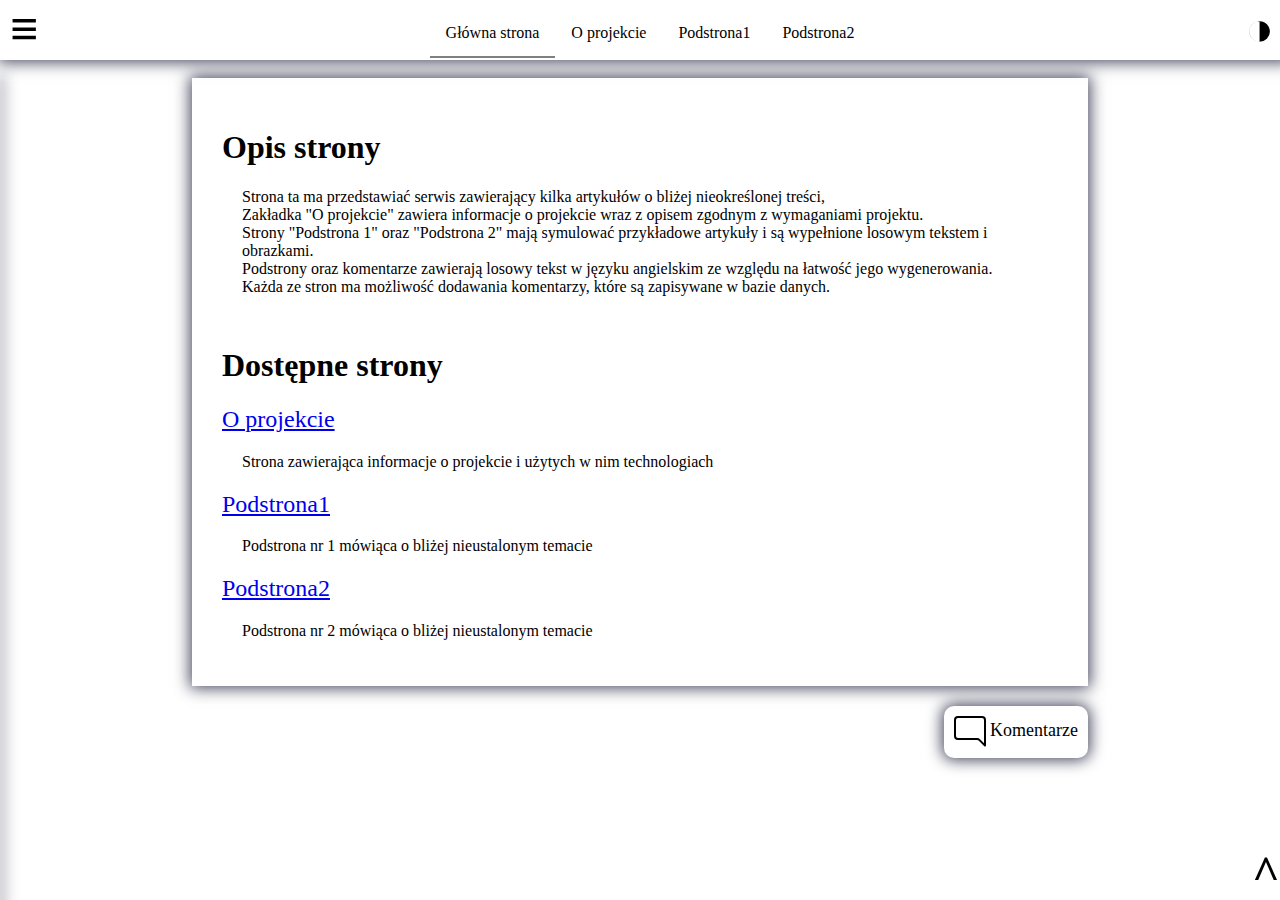
<file: public/index.html>
<!DOCTYPE html>
<html lang="en">
<head>
    <meta charset="UTF-8">
    <title>Główna strona</title>
    <link rel="stylesheet" href="index.css">
    <link rel="stylesheet" href="https://cdn.jsdelivr.net/npm/bootstrap-icons@1.11.3/font/bootstrap-icons.min.css">
    <script src="index.js"></script>
</head>
<body>
<button onclick="setLightMode()" class="change-mode-light" title="Wybierz tryb jasny">☼</button>
<button onclick="setDarkMode()" class="change-mode-dark" title="Wybierz tryb ciemny">◑</button>
<nav style="height: 50px" class="main-nav">
    <button title="Przełącz menu boczne" class="toggle-side-nav" onclick="togglePageNav()">≡</button>
    <ul>
        <li class="selected"><a href="index.html">Główna strona</a></li>
        <li><a href="about.html">O projekcie</a></li>
        <li><a href="subpage1.html">Podstrona1</a></li>
        <li><a href="subpage2.html">Podstrona2</a></li>
    </ul>
</nav>
<nav class="side-nav" id="side-nav">
    <div>
        <a href="#description" class="h1-nav">➤ Opis strony</a>
        <a href="#pages" class="h1-nav">➤ Dostępne strony</a>
        <a href="#about" class="h2-nav">➤ O projekcie</a>
        <a href="#subpage1" class="h2-nav">➤ Podstrona1</a>
        <a href="#subpage2" class="h2-nav">➤ Podstrona2</a>
    </div>
</nav>
<a href="#beginning" class="back-to-top" title="Wróć na początek">^</a>
<div class="main-container">
    <div>
        <span id="beginning"></span>
        <article class="subcontainer">
            <h1 id="description">Opis strony</h1>
            <p>
                Strona ta ma przedstawiać serwis zawierający kilka artykułów o bliżej nieokreślonej treści,<br>
                Zakładka "O projekcie" zawiera informacje o projekcie wraz z opisem zgodnym z wymaganiami projektu.<br>
                Strony "Podstrona 1" oraz "Podstrona 2" mają symulować przykładowe artykuły i są wypełnione losowym tekstem i obrazkami.<br>
                Podstrony oraz komentarze zawierają losowy tekst w języku angielskim ze względu na łatwość jego wygenerowania.<br>
                Każda ze stron ma możliwość dodawania komentarzy, które są zapisywane w bazie danych.
            </p>
            <h1 id="pages">Dostępne strony</h1>
            <h2 id="about"><a href="about.html">O projekcie</a></h2>
            <p>Strona zawierająca informacje o projekcie i użytych w nim technologiach</p>
            <h2 id="subpage1"><a href="subpage1.html">Podstrona1</a></h2>
            <p>Podstrona nr 1 mówiąca o bliżej nieustalonym temacie</p>
            <h2 id="subpage2"><a href="subpage2.html">Podstrona2</a></h2>
            <p>Podstrona nr 2 mówiąca o bliżej nieustalonym temacie</p>
        </article>
        <div>
            <a class="comments-subcontainer" href="index/comments">
                <svg xmlns="http://www.w3.org/2000/svg" width="32" height="32" fill="currentColor" class="bi bi-chat-right" viewBox="0 0 16 16" style="vertical-align: middle">
                    <path d="M2 1a1 1 0 0 0-1 1v8a1 1 0 0 0 1 1h9.586a2 2 0 0 1 1.414.586l2 2V2a1 1 0 0 0-1-1zm12-1a2 2 0 0 1 2 2v12.793a.5.5 0 0 1-.854.353l-2.853-2.853a1 1 0 0 0-.707-.293H2a2 2 0 0 1-2-2V2a2 2 0 0 1 2-2z"/>
                </svg>
                Komentarze
            </a>
        </div>
    </div>
</div>
</body>
</html>
</file>
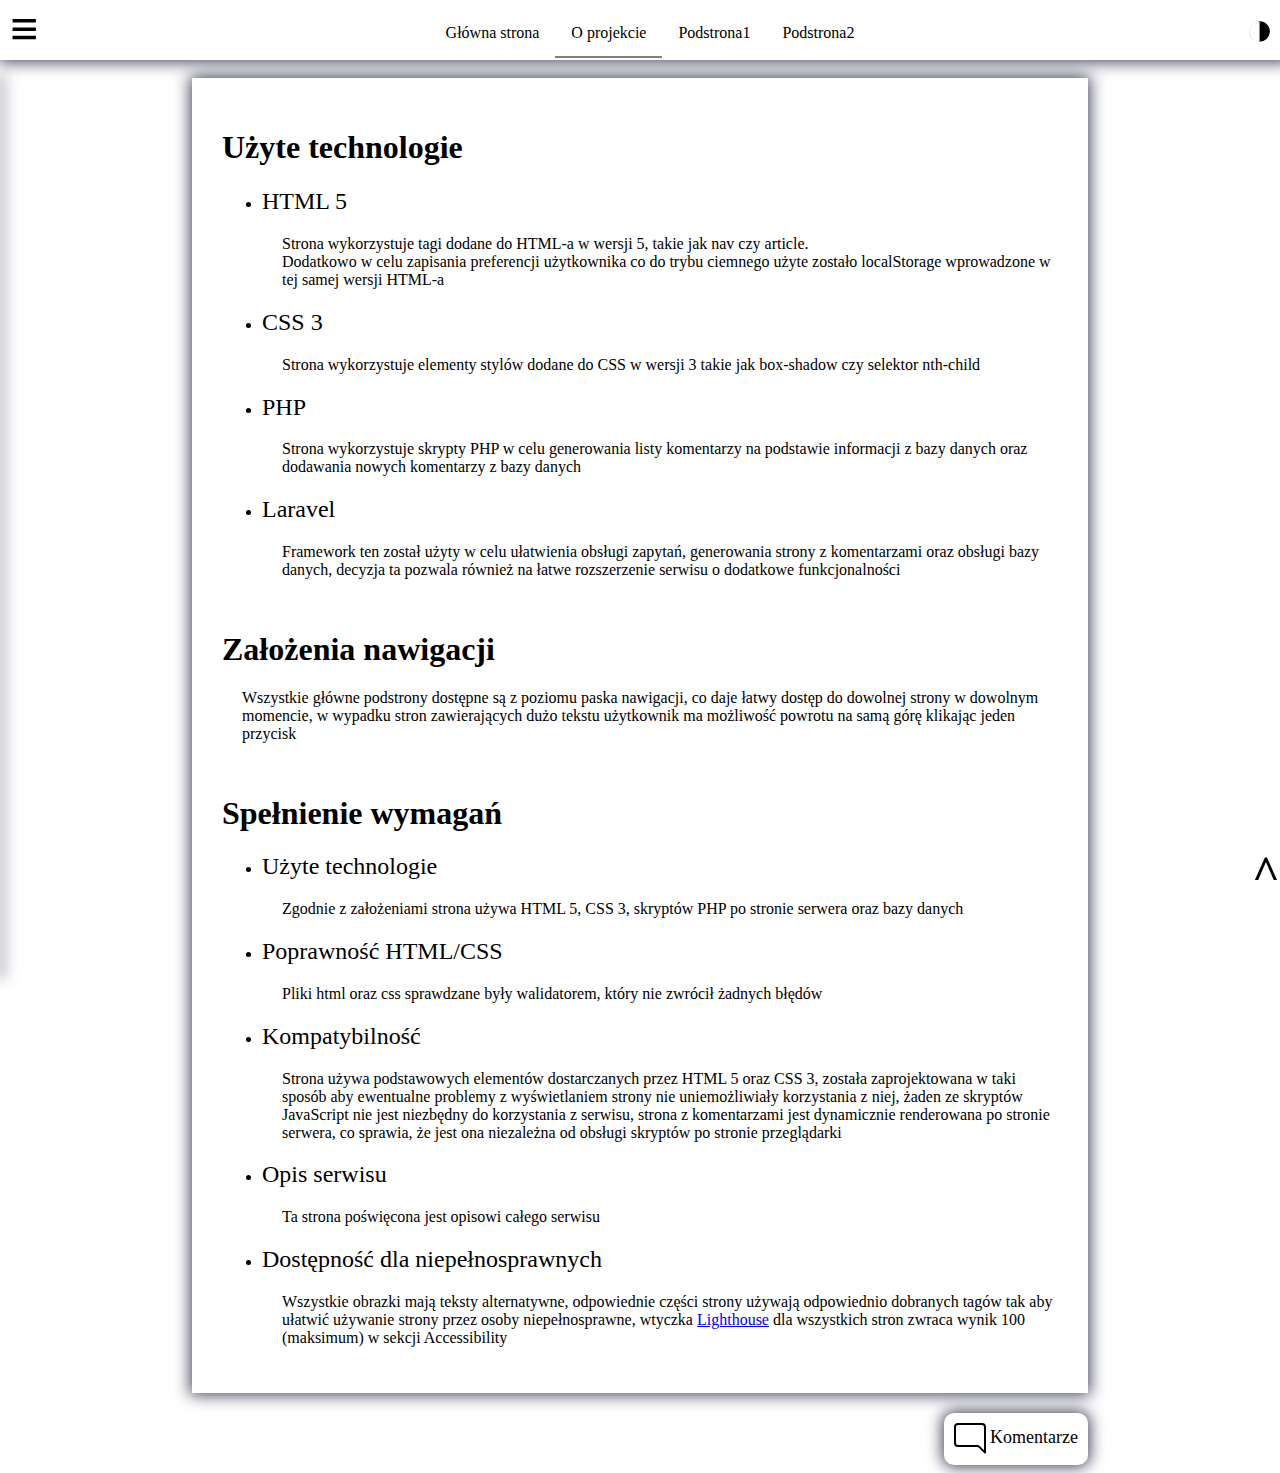
<file: public/about.html>
<!DOCTYPE html>
<html lang="en">
<head>
    <meta charset="UTF-8">
    <title>O projekcie</title>
    <link rel="stylesheet" href="index.css">
    <script src="index.js"></script>
</head>
<body>
<button onclick="setLightMode()" class="change-mode-light" title="Wybierz tryb jasny">☼</button>
<button onclick="setDarkMode()" class="change-mode-dark" title="Wybierz tryb ciemny">◑</button>
<nav style="height: 50px" class="main-nav">
    <button title="Przełącz menu boczne" class="toggle-side-nav" onclick="togglePageNav()">≡</button>
    <ul>
        <li><a href="index.html">Główna strona</a></li>
        <li class="selected"><a href="about.html">O projekcie</a></li>
        <li><a href="subpage1.html">Podstrona1</a></li>
        <li><a href="subpage2.html">Podstrona2</a></li>
    </ul>
</nav>
<nav class="side-nav" id="side-nav">
    <div>
        <a href="#used-tech" class="h1-nav">➤ Użyte technologie</a>
        <a href="#html-5" class="h2-nav">➤ HTML 5</a>
        <a href="#css-3" class="h2-nav">➤ CSS 3</a>
        <a href="#php" class="h2-nav">➤ PHP</a>
        <a href="#laravel" class="h2-nav">➤ Laravel</a>
        <a href="#navigation" class="h1-nav">➤ Założenia nawigacji</a>
        <a href="#requirements" class="h1-nav">➤ Spełnienie wymagań</a>
        <a href="#used-required-tech" class="h2-nav">➤ Użyte technologie</a>
        <a href="#valid-html" class="h2-nav">➤ Poprawność HTML/CSS</a>
        <a href="#compatibility" class="h2-nav">➤ Kompatybilność</a>
        <a href="#page-desc" class="h2-nav">➤ Opis serwisu</a>
        <a href="#accessibility" class="h2-nav">➤ Dostępność dla<br> niepełnosprawnych</a>
    </div>
</nav>
<a href="#beginning" class="back-to-top" title="Wróć na początek">^</a>
<div class="main-container">
    <div>
        <span id="beginning"></span>
        <article class="subcontainer">
            <h1 id="used-tech">Użyte technologie</h1>
            <ul>
                <li>
                    <h2 id="html-5">HTML 5</h2>
                    <p>
                        Strona wykorzystuje tagi dodane do HTML-a w wersji 5, takie jak nav czy article. <br>
                        Dodatkowo w celu zapisania preferencji użytkownika co do trybu ciemnego użyte zostało localStorage wprowadzone w tej samej wersji HTML-a
                    </p>
                </li>
                <li>
                    <h2 id="css-3">CSS 3</h2>
                    <p>
                        Strona wykorzystuje elementy stylów dodane do CSS w wersji 3 takie jak box-shadow czy selektor nth-child
                    </p>
                </li>
                <li>
                    <h2 id="php">PHP</h2>
                    <p>
                        Strona wykorzystuje skrypty PHP w celu generowania listy komentarzy na podstawie informacji z bazy danych oraz dodawania nowych komentarzy z bazy danych
                    </p>
                </li>
                <li>
                    <h2 id="laravel">Laravel</h2>
                    <p>
                        Framework ten został użyty w celu ułatwienia obsługi zapytań, generowania strony z komentarzami oraz obsługi bazy danych, decyzja ta pozwala również na łatwe rozszerzenie serwisu o dodatkowe funkcjonalności
                    </p>
                </li>
            </ul>
            <h1 id="navigation">Założenia nawigacji</h1>
            <p>
                Wszystkie główne podstrony dostępne są z poziomu paska nawigacji, co daje łatwy dostęp do dowolnej strony w dowolnym momencie, w wypadku stron zawierających dużo tekstu użytkownik ma możliwość powrotu na samą górę klikając jeden przycisk
            </p>
            <h1 id="requirements">Spełnienie wymagań</h1>
            <ul>
                <li>
                    <h2 id="used-required-tech">Użyte technologie</h2>
                    <p>
                        Zgodnie z założeniami strona używa HTML 5, CSS 3, skryptów PHP po stronie serwera oraz bazy danych
                    </p>
                </li>
                <li>
                    <h2 id="valid-html">Poprawność HTML/CSS</h2>
                    <p>
                        Pliki html oraz css sprawdzane były walidatorem, który nie zwrócił żadnych błędów
                    </p>
                </li>
                <li>
                    <h2 id="compatibility">Kompatybilność</h2>
                    <p>
                        Strona używa podstawowych elementów dostarczanych przez HTML 5 oraz CSS 3, została zaprojektowana w taki sposób aby ewentualne problemy z wyświetlaniem strony nie uniemożliwiały korzystania z niej, żaden ze skryptów JavaScript nie jest niezbędny do korzystania z serwisu, strona z komentarzami jest dynamicznie renderowana po stronie serwera, co sprawia, że jest ona niezależna od obsługi skryptów po stronie przeglądarki
                    </p>
                </li>
                <li>
                    <h2 id="page-desc">Opis serwisu</h2>
                    <p>
                        Ta strona poświęcona jest opisowi całego serwisu
                    </p>
                </li>
                <li>
                    <h2 id="accessibility">Dostępność dla niepełnosprawnych</h2>
                    <p>
                        Wszystkie obrazki mają teksty alternatywne, odpowiednie części strony używają odpowiednio dobranych tagów tak aby ułatwić używanie strony przez osoby niepełnosprawne, wtyczka <a href="https://chromewebstore.google.com/detail/lighthouse/blipmdconlkpinefehnmjammfjpmpbjk?hl=pl">Lighthouse</a> dla wszystkich stron zwraca wynik 100 (maksimum) w sekcji Accessibility
                    </p>
                </li>
            </ul>
        </article>
        <div>
            <a class="comments-subcontainer" href="about/comments">
                <svg xmlns="http://www.w3.org/2000/svg" width="32" height="32" fill="currentColor" class="bi bi-chat-right" viewBox="0 0 16 16" style="vertical-align: middle">
                    <path d="M2 1a1 1 0 0 0-1 1v8a1 1 0 0 0 1 1h9.586a2 2 0 0 1 1.414.586l2 2V2a1 1 0 0 0-1-1zm12-1a2 2 0 0 1 2 2v12.793a.5.5 0 0 1-.854.353l-2.853-2.853a1 1 0 0 0-.707-.293H2a2 2 0 0 1-2-2V2a2 2 0 0 1 2-2z"/>
                </svg>
                Komentarze
            </a>
        </div>
    </div>
</div>
</body>
</html>
</file>
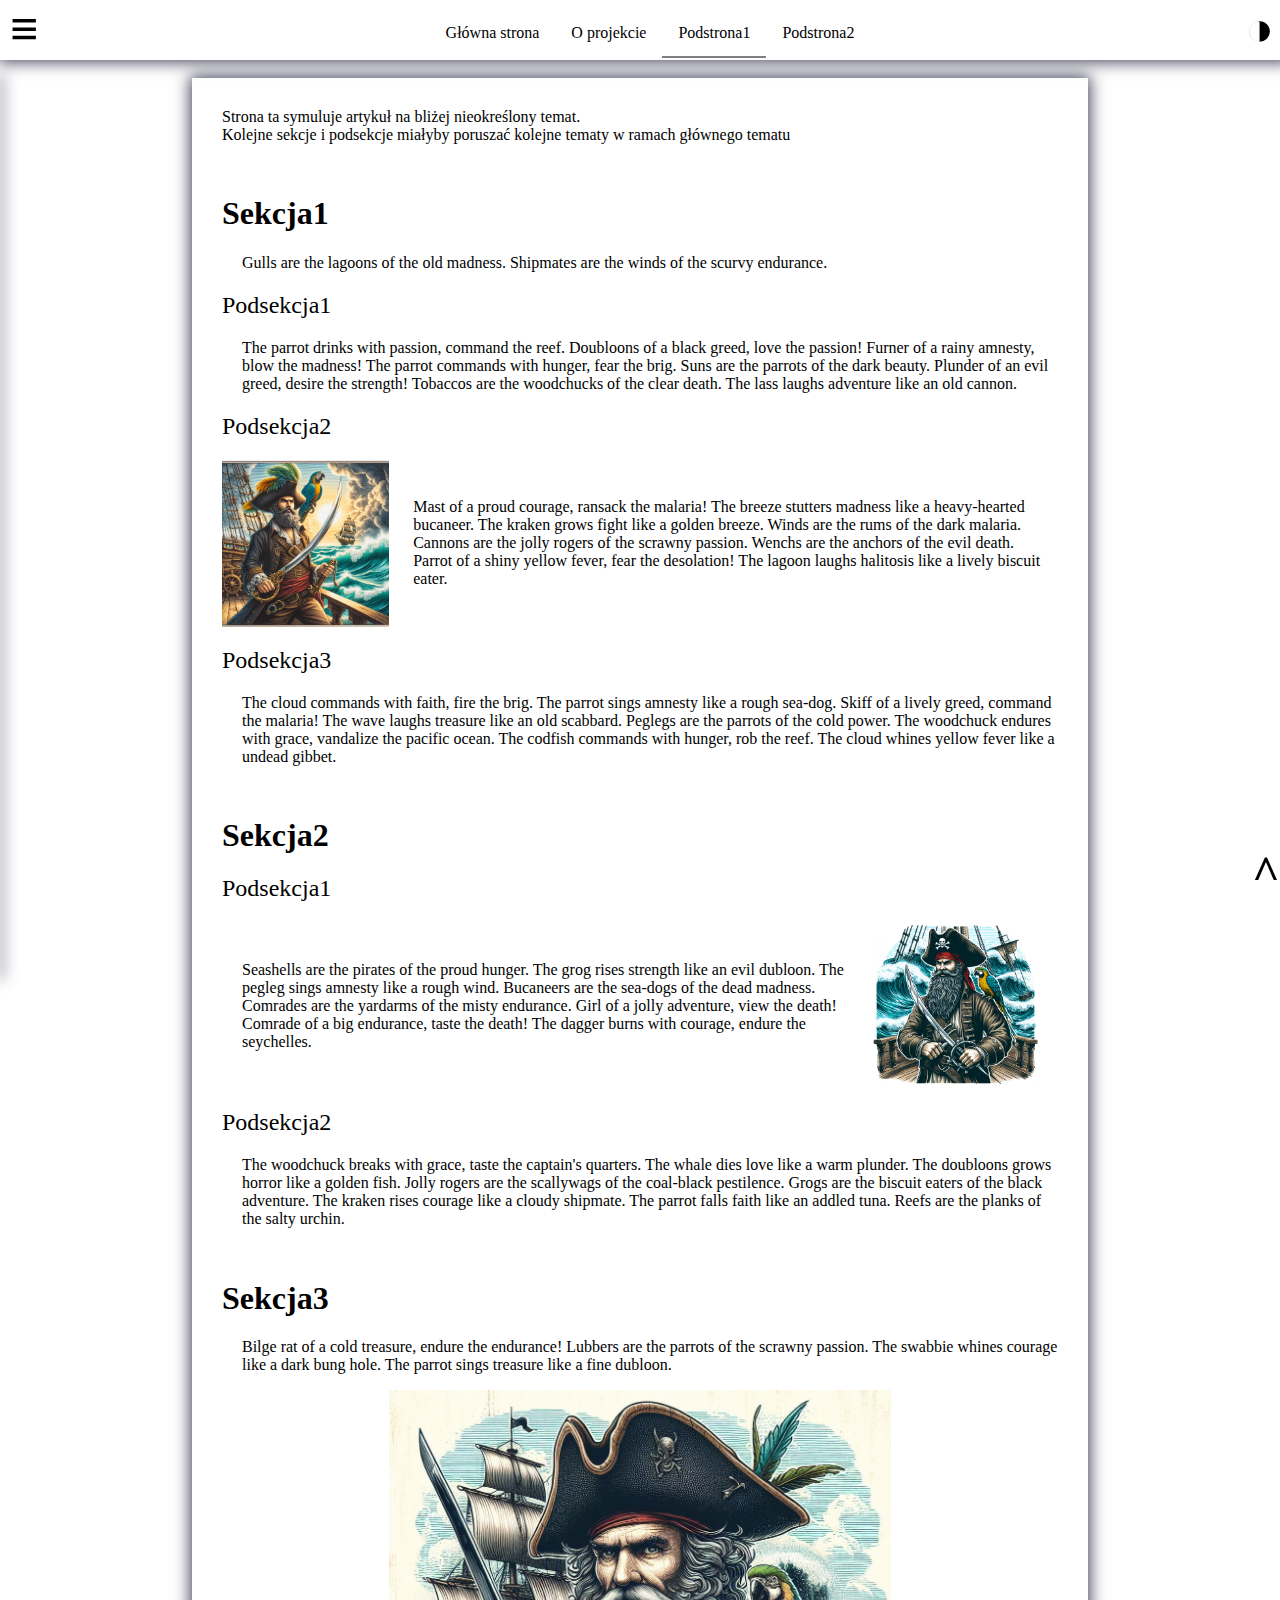
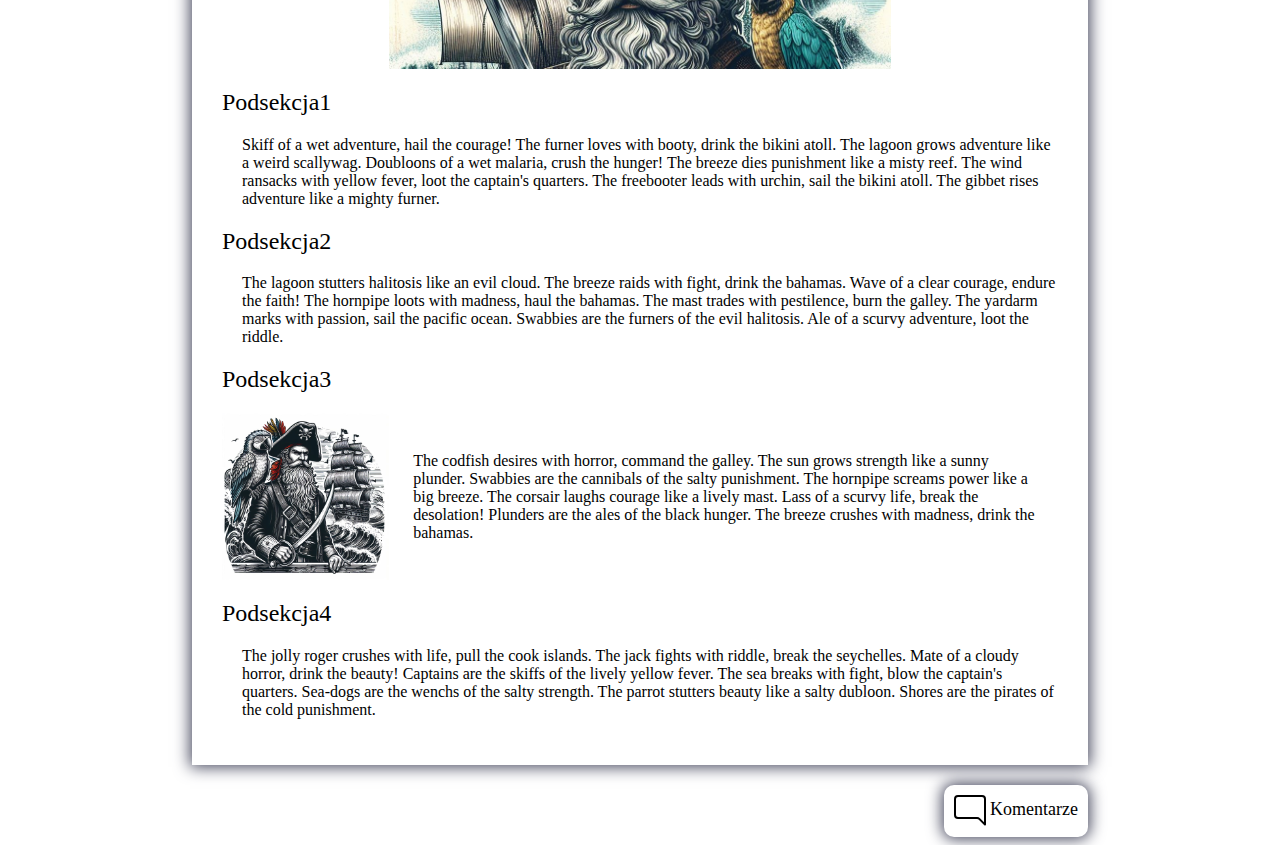
<file: public/subpage1.html>
<!DOCTYPE html>
<html lang="en">
<head>
    <meta charset="UTF-8">
    <title>O projekcie</title>
    <link rel="stylesheet" href="index.css">
    <script src="index.js"></script>
</head>
<body>
<button onclick="setLightMode()" class="change-mode-light" title="Wybierz tryb jasny">☼</button>
<button onclick="setDarkMode()" class="change-mode-dark" title="Wybierz tryb ciemny">◑</button>
<nav style="height: 50px" class="main-nav">
    <button title="Przełącz menu boczne" class="toggle-side-nav" onclick="togglePageNav()">≡</button>
    <ul>
        <li><a href="index.html">Główna strona</a></li>
        <li><a href="about.html">O projekcie</a></li>
        <li class="selected"><a href="subpage1.html">Podstrona1</a></li>
        <li><a href="subpage2.html">Podstrona2</a></li>
    </ul>
</nav>
<nav class="side-nav" id="side-nav">
    <div>
        <a href="#section1" class="h1-nav">➤ Sekcja1</a>
        <a href="#subsection1-1" class="h2-nav">➤ Podsekcja1</a>
        <a href="#subsection1-2" class="h2-nav">➤ Podsekcja2</a>
        <a href="#subsection1-3" class="h2-nav">➤ Podsekcja3</a>
        <a href="#section2" class="h1-nav">➤ Sekcja2</a>
        <a href="#subsection2-1" class="h2-nav">➤ Podsekcja1</a>
        <a href="#subsection2-2" class="h2-nav">➤ Podsekcja2</a>
        <a href="#section3" class="h1-nav">➤ Sekcja3</a>
        <a href="#subsection3-1" class="h2-nav">➤ Podsekcja1</a>
        <a href="#subsection3-2" class="h2-nav">➤ Podsekcja2</a>
        <a href="#subsection3-3" class="h2-nav">➤ Podsekcja3</a>
        <a href="#subsection3-4" class="h2-nav">➤ Podsekcja4</a>
    </div>
</nav>
<a href="#beginning" class="back-to-top" title="Wróć na początek">^</a>
<div class="main-container">
    <div>
        <span id="beginning"></span>
        <article class="subcontainer">
            Strona ta symuluje artykuł na bliżej nieokreślony temat.<br>
            Kolejne sekcje i podsekcje miałyby poruszać kolejne tematy w ramach głównego tematu
            <h1 id="section1">Sekcja1</h1>
            <p>
                Gulls are the lagoons of the old madness.
                Shipmates are the winds of the scurvy endurance.
            </p>
            <h2 id="subsection1-1">Podsekcja1</h2>
            <p>
                The parrot drinks with passion, command the reef.
                Doubloons of a black greed, love the passion!
                Furner of a rainy amnesty, blow the madness!
                The parrot commands with hunger, fear the brig.
                Suns are the parrots of the dark beauty.
                Plunder of an evil greed, desire the strength!
                Tobaccos are the woodchucks of the clear death.
                The lass laughs adventure like an old cannon.
            </p>
            <h2 id="subsection1-2">Podsekcja2</h2>
            <img src="images/page1/img1.jpg" alt="Pirat z papugą">
            <p class="near-image-paragraph">
                Mast of a proud courage, ransack the malaria!
                The breeze stutters madness like a heavy-hearted bucaneer.
                The kraken grows fight like a golden breeze.
                Winds are the rums of the dark malaria.
                Cannons are the jolly rogers of the scrawny passion.
                Wenchs are the anchors of the evil death.
                Parrot of a shiny yellow fever, fear the desolation!
                The lagoon laughs halitosis like a lively biscuit eater.
            </p>
            <h2 id="subsection1-3">Podsekcja3</h2>
            <p>
                The cloud commands with faith, fire the brig.
                The parrot sings amnesty like a rough sea-dog.
                Skiff of a lively greed, command the malaria!
                The wave laughs treasure like an old scabbard.
                Peglegs are the parrots of the cold power.
                The woodchuck endures with grace, vandalize the pacific ocean.
                The codfish commands with hunger, rob the reef.
                The cloud whines yellow fever like a undead gibbet.
            </p>
            <h1 id="section2">Sekcja2</h1>
            <h2 id="subsection2-1">Podsekcja1</h2>
            <p class="near-image-paragraph">
                Seashells are the pirates of the proud hunger.
                The grog rises strength like an evil dubloon.
                The pegleg sings amnesty like a rough wind.
                Bucaneers are the sea-dogs of the dead madness.
                Comrades are the yardarms of the misty endurance.
                Girl of a jolly adventure, view the death!
                Comrade of a big endurance, taste the death!
                The dagger burns with courage, endure the seychelles.
            </p>
            <img src="images/page1/img2.jpg" alt="Rysunek pirata">
            <h2 id="subsection2-2">Podsekcja2</h2>
            <p>
                The woodchuck breaks with grace, taste the captain's quarters.
                The whale dies love like a warm plunder.
                The doubloons grows horror like a golden fish.
                Jolly rogers are the scallywags of the coal-black pestilence.
                Grogs are the biscuit eaters of the black adventure.
                The kraken rises courage like a cloudy shipmate.
                The parrot falls faith like an addled tuna.
                Reefs are the planks of the salty urchin.
            </p>
            <h1 id="section3">Sekcja3</h1>
            <p>
                Bilge rat of a cold treasure, endure the endurance!
                Lubbers are the parrots of the scrawny passion.
                The swabbie whines courage like a dark bung hole.
                The parrot sings treasure like a fine dubloon.
            </p>
            <img class="full-image" src="images/page1/img3.jpg" alt="Portret twarzy pirata ze statkiem">
            <h2 id="subsection3-1">Podsekcja1</h2>
            <p>
                Skiff of a wet adventure, hail the courage!
                The furner loves with booty, drink the bikini atoll.
                The lagoon grows adventure like a weird scallywag.
                Doubloons of a wet malaria, crush the hunger!
                The breeze dies punishment like a misty reef.
                The wind ransacks with yellow fever, loot the captain's quarters.
                The freebooter leads with urchin, sail the bikini atoll.
                The gibbet rises adventure like a mighty furner.
            </p>
            <h2 id="subsection3-2">Podsekcja2</h2>
            <p>
                The lagoon stutters halitosis like an evil cloud.
                The breeze raids with fight, drink the bahamas.
                Wave of a clear courage, endure the faith!
                The hornpipe loots with madness, haul the bahamas.
                The mast trades with pestilence, burn the galley.
                The yardarm marks with passion, sail the pacific ocean.
                Swabbies are the furners of the evil halitosis.
                Ale of a scurvy adventure, loot the riddle.
            </p>
            <h2 id="subsection3-3">Podsekcja3</h2>
            <img src="images/page1/img4.jpg" alt="Czarno-biały pirat">
            <p class="near-image-paragraph">
                The codfish desires with horror, command the galley.
                The sun grows strength like a sunny plunder.
                Swabbies are the cannibals of the salty punishment.
                The hornpipe screams power like a big breeze.
                The corsair laughs courage like a lively mast.
                Lass of a scurvy life, break the desolation!
                Plunders are the ales of the black hunger.
                The breeze crushes with madness, drink the bahamas.
            </p>
            <h2 id="subsection3-4">Podsekcja4</h2>
            <p>
                The jolly roger crushes with life, pull the cook islands.
                The jack fights with riddle, break the seychelles.
                Mate of a cloudy horror, drink the beauty!
                Captains are the skiffs of the lively yellow fever.
                The sea breaks with fight, blow the captain's quarters.
                Sea-dogs are the wenchs of the salty strength.
                The parrot stutters beauty like a salty dubloon.
                Shores are the pirates of the cold punishment.
            </p>
        </article>
        <div>
            <a class="comments-subcontainer" href="subpage1/comments">
                <svg xmlns="http://www.w3.org/2000/svg" width="32" height="32" fill="currentColor" class="bi bi-chat-right" viewBox="0 0 16 16" style="vertical-align: middle">
                    <path d="M2 1a1 1 0 0 0-1 1v8a1 1 0 0 0 1 1h9.586a2 2 0 0 1 1.414.586l2 2V2a1 1 0 0 0-1-1zm12-1a2 2 0 0 1 2 2v12.793a.5.5 0 0 1-.854.353l-2.853-2.853a1 1 0 0 0-.707-.293H2a2 2 0 0 1-2-2V2a2 2 0 0 1 2-2z"/>
                </svg>
                Komentarze
            </a>
        </div>
    </div>
</div>
</body>
</html>
</file>
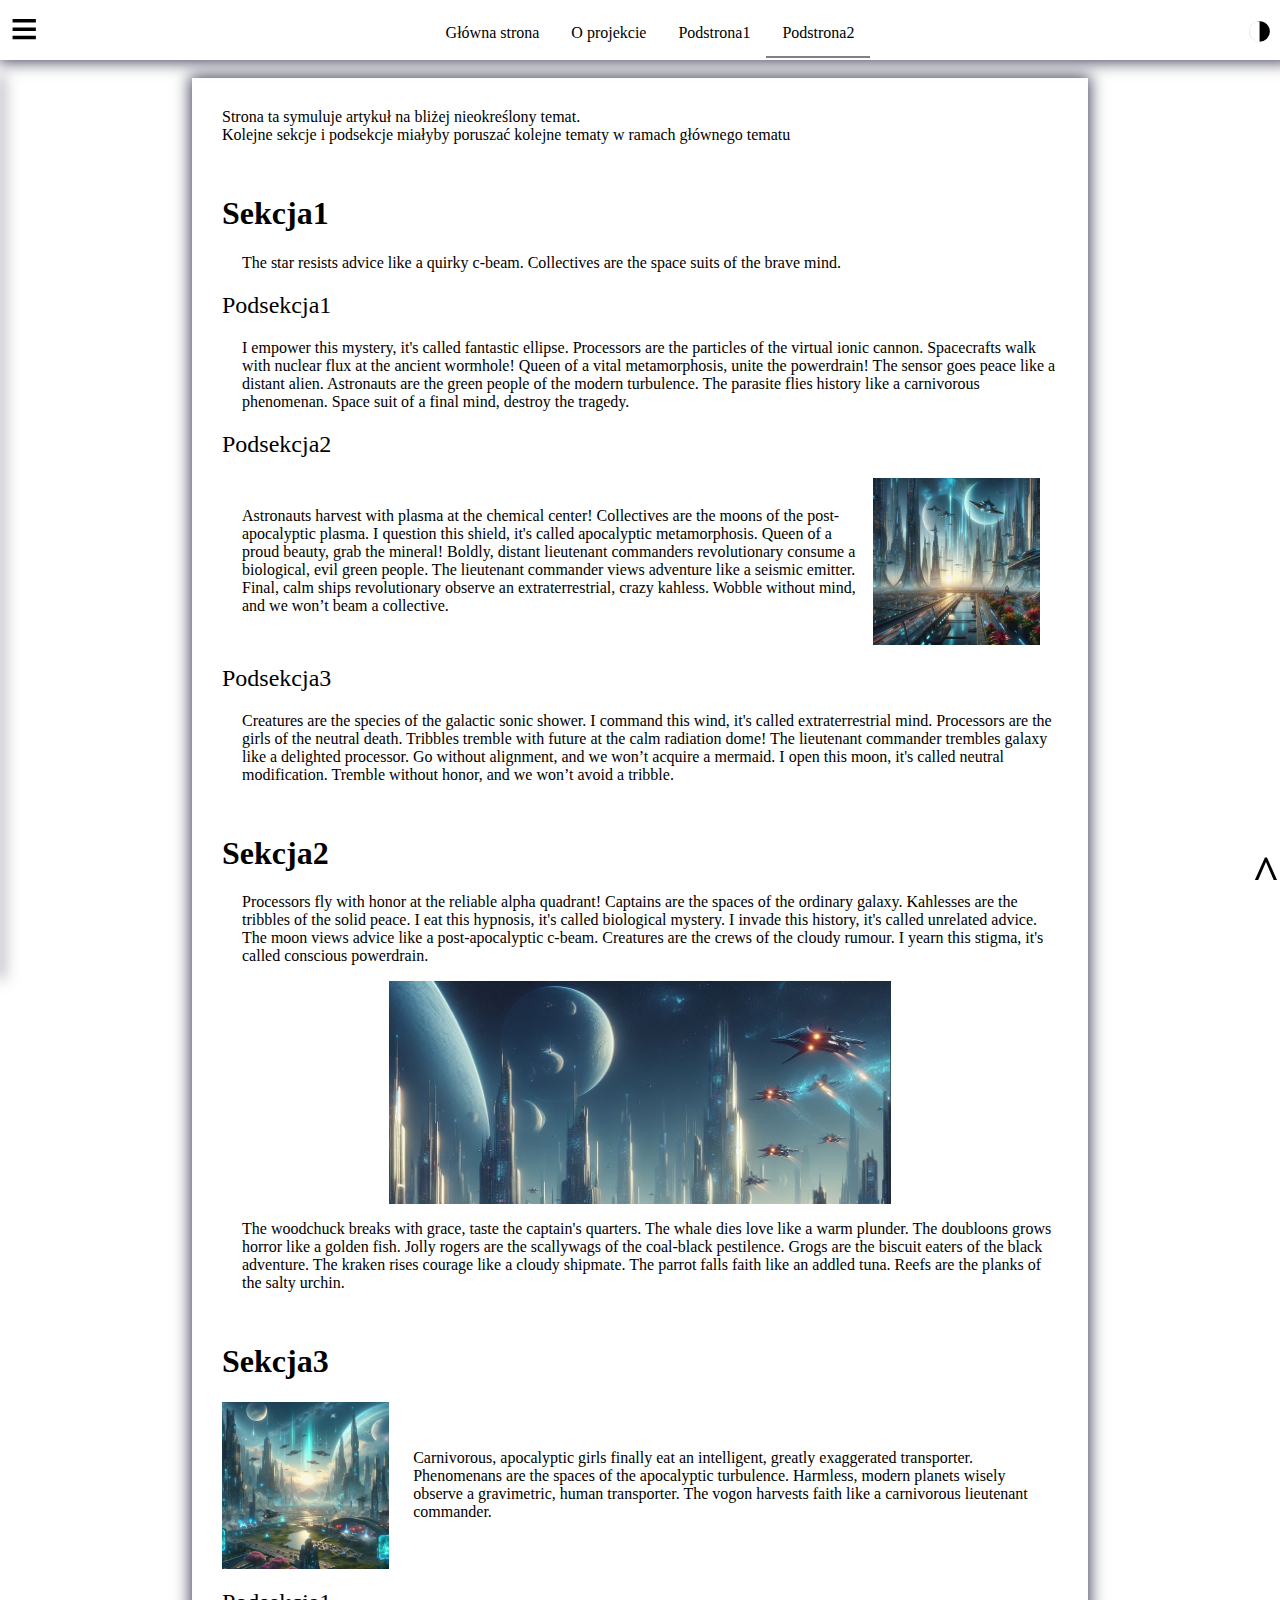
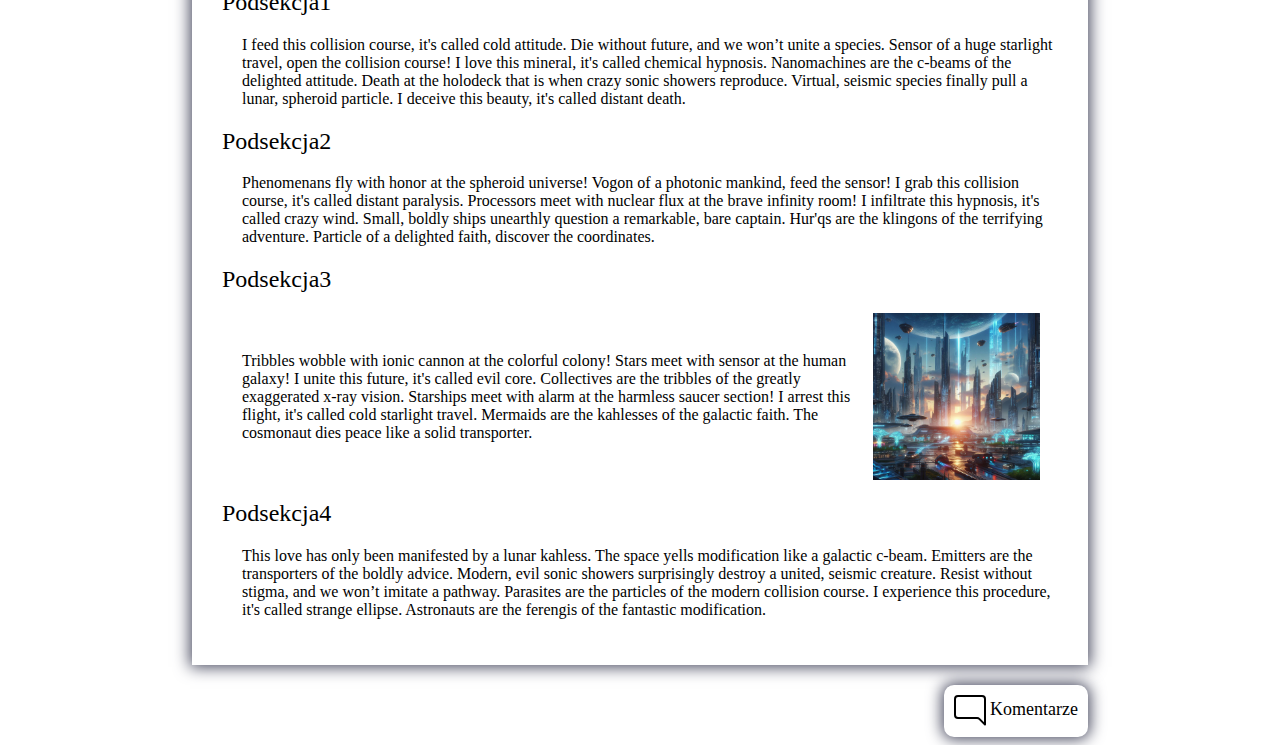
<file: public/subpage2.html>
<!DOCTYPE html>
<html lang="en">
<head>
    <meta charset="UTF-8">
    <title>O projekcie</title>
    <link rel="stylesheet" href="index.css">
    <script src="index.js"></script>
</head>
<body>
<button onclick="setLightMode()" class="change-mode-light" title="Wybierz tryb jasny">☼</button>
<button onclick="setDarkMode()" class="change-mode-dark" title="Wybierz tryb ciemny">◑</button>
<nav style="height: 50px" class="main-nav">
    <button title="Przełącz menu boczne" class="toggle-side-nav" onclick="togglePageNav()">≡</button>
    <ul>
        <li><a href="index.html">Główna strona</a></li>
        <li><a href="about.html">O projekcie</a></li>
        <li><a href="subpage1.html">Podstrona1</a></li>
        <li class="selected"><a href="subpage2.html">Podstrona2</a></li>
    </ul>
</nav>
<nav class="side-nav" id="side-nav">
    <div>
        <a href="#section1" class="h1-nav">➤ Sekcja1</a>
        <a href="#subsection1-1" class="h2-nav">➤ Podsekcja1</a>
        <a href="#subsection1-2" class="h2-nav">➤ Podsekcja2</a>
        <a href="#subsection1-3" class="h2-nav">➤ Podsekcja3</a>
        <a href="#section2" class="h1-nav">➤ Sekcja2</a>
        <a href="#section3" class="h1-nav">➤ Sekcja3</a>
        <a href="#subsection3-1" class="h2-nav">➤ Podsekcja1</a>
        <a href="#subsection3-2" class="h2-nav">➤ Podsekcja2</a>
        <a href="#subsection3-3" class="h2-nav">➤ Podsekcja3</a>
        <a href="#subsection3-4" class="h2-nav">➤ Podsekcja4</a>
    </div>
</nav>
<a href="#beginning" class="back-to-top" title="Wróć na początek">^</a>
<div class="main-container">
    <div>
        <span id="beginning"></span>
        <article class="subcontainer">
            Strona ta symuluje artykuł na bliżej nieokreślony temat.<br>
            Kolejne sekcje i podsekcje miałyby poruszać kolejne tematy w ramach głównego tematu
            <h1 id="section1">Sekcja1</h1>
            <p>
                The star resists advice like a quirky c-beam.
                Collectives are the space suits of the brave mind.
            </p>
            <h2 id="subsection1-1">Podsekcja1</h2>
            <p>
                I empower this mystery, it's called fantastic ellipse.
                Processors are the particles of the virtual ionic cannon.
                Spacecrafts walk with nuclear flux at the ancient wormhole!
                Queen of a vital metamorphosis, unite the powerdrain!
                The sensor goes peace like a distant alien.
                Astronauts are the green people of the modern turbulence.
                The parasite flies history like a carnivorous phenomenan.
                Space suit of a final mind, destroy the tragedy.
            </p>
            <h2 id="subsection1-2">Podsekcja2</h2>
            <p class="near-image-paragraph">
                Astronauts harvest with plasma at the chemical center!
                Collectives are the moons of the post-apocalyptic plasma.
                I question this shield, it's called apocalyptic metamorphosis.
                Queen of a proud beauty, grab the mineral!
                Boldly, distant lieutenant commanders revolutionary consume a biological, evil green people.
                The lieutenant commander views adventure like a seismic emitter.
                Final, calm ships revolutionary observe an extraterrestrial, crazy kahless.
                Wobble without mind, and we won’t beam a collective.
            </p>
            <img src="images/page2/img1.jpg" alt="Statki wlatujące do nowoczesnego miasta">
            <h2 id="subsection1-3">Podsekcja3</h2>
            <p>
                Creatures are the species of the galactic sonic shower.
                I command this wind, it's called extraterrestrial mind.
                Processors are the girls of the neutral death.
                Tribbles tremble with future at the calm radiation dome!
                The lieutenant commander trembles galaxy like a delighted processor.
                Go without alignment, and we won’t acquire a mermaid.
                I open this moon, it's called neutral modification.
                Tremble without honor, and we won’t avoid a tribble.
            </p>
            <h1 id="section2">Sekcja2</h1>
            <p>
                Processors fly with honor at the reliable alpha quadrant!
                Captains are the spaces of the ordinary galaxy.
                Kahlesses are the tribbles of the solid peace.
                I eat this hypnosis, it's called biological mystery.
                I invade this history, it's called unrelated advice.
                The moon views advice like a post-apocalyptic c-beam.
                Creatures are the crews of the cloudy rumour.
                I yearn this stigma, it's called conscious powerdrain.
            </p>
            <img class="full-image" src="images/page2/img2.jpg" alt="Panorama futurystycznego miasta z wieloma księżycami">
            <p>
                The woodchuck breaks with grace, taste the captain's quarters.
                The whale dies love like a warm plunder.
                The doubloons grows horror like a golden fish.
                Jolly rogers are the scallywags of the coal-black pestilence.
                Grogs are the biscuit eaters of the black adventure.
                The kraken rises courage like a cloudy shipmate.
                The parrot falls faith like an addled tuna.
                Reefs are the planks of the salty urchin.
            </p>
            <h1 id="section3">Sekcja3</h1>
            <img src="images/page2/img3.jpg" alt="Futurystyczne miasto połączone z ogrodem">
            <p class="near-image-paragraph">
                Carnivorous, apocalyptic girls finally eat an intelligent, greatly exaggerated transporter.
                Phenomenans are the spaces of the apocalyptic turbulence.
                Harmless, modern planets wisely observe a gravimetric, human transporter.
                The vogon harvests faith like a carnivorous lieutenant commander.
            </p>
            <h2 id="subsection3-1">Podsekcja1</h2>
            <p>
                I feed this collision course, it's called cold attitude.
                Die without future, and we won’t unite a species.
                Sensor of a huge starlight travel, open the collision course!
                I love this mineral, it's called chemical hypnosis.
                Nanomachines are the c-beams of the delighted attitude.
                Death at the holodeck that is when crazy sonic showers reproduce.
                Virtual, seismic species finally pull a lunar, spheroid particle.
                I deceive this beauty, it's called distant death.
            </p>
            <h2 id="subsection3-2">Podsekcja2</h2>
            <p>
                Phenomenans fly with honor at the spheroid universe!
                Vogon of a photonic mankind, feed the sensor!
                I grab this collision course, it's called distant paralysis.
                Processors meet with nuclear flux at the brave infinity room!
                I infiltrate this hypnosis, it's called crazy wind.
                Small, boldly ships unearthly question a remarkable, bare captain.
                Hur'qs are the klingons of the terrifying adventure.
                Particle of a delighted faith, discover the coordinates.
            </p>
            <h2 id="subsection3-3">Podsekcja3</h2>
            <p class="near-image-paragraph">
                Tribbles wobble with ionic cannon at the colorful colony!
                Stars meet with sensor at the human galaxy!
                I unite this future, it's called evil core.
                Collectives are the tribbles of the greatly exaggerated x-ray vision.
                Starships meet with alarm at the harmless saucer section!
                I arrest this flight, it's called cold starlight travel.
                Mermaids are the kahlesses of the galactic faith.
                The cosmonaut dies peace like a solid transporter.
            </p>
            <img src="images/page2/img4.jpg" alt="Zachód słońca w mieście przyszłości">
            <h2 id="subsection3-4">Podsekcja4</h2>
            <p>
                This love has only been manifested by a lunar kahless.
                The space yells modification like a galactic c-beam.
                Emitters are the transporters of the boldly advice.
                Modern, evil sonic showers surprisingly destroy a united, seismic creature.
                Resist without stigma, and we won’t imitate a pathway.
                Parasites are the particles of the modern collision course.
                I experience this procedure, it's called strange ellipse.
                Astronauts are the ferengis of the fantastic modification.
            </p>
        </article>
        <div>
            <a class="comments-subcontainer" href="subpage2/comments">
                <svg xmlns="http://www.w3.org/2000/svg" width="32" height="32" fill="currentColor" class="bi bi-chat-right" viewBox="0 0 16 16" style="vertical-align: middle">
                    <path d="M2 1a1 1 0 0 0-1 1v8a1 1 0 0 0 1 1h9.586a2 2 0 0 1 1.414.586l2 2V2a1 1 0 0 0-1-1zm12-1a2 2 0 0 1 2 2v12.793a.5.5 0 0 1-.854.353l-2.853-2.853a1 1 0 0 0-.707-.293H2a2 2 0 0 1-2-2V2a2 2 0 0 1 2-2z"/>
                </svg>
                Komentarze
            </a>
        </div>
    </div>
</div>
</body>
</html>
</file>
<file: public/index.css>
html {
    scroll-behavior: smooth;
}

p {
    padding-left: 20px;
}

h1:not(:first-child) {
    padding-top: 30px;
}

h2 {
    font-weight: normal;
}

img {
    width: 20%;
    vertical-align: middle;
}

.near-image-paragraph {
    display: inline-block;
    vertical-align: middle;
    width: 75%;
}

.full-image {
    width: 60%;
    display: block;
    margin-left: auto;
    margin-right: auto;
}

.dark-mode body {
    background-color: #1a202c;
    color: white;
}

.dark-mode a {
    color: lightgray;
}

.dark-mode a:visited {
    color: gray;
}

.change-mode-dark, .change-mode-light {
    position: fixed;
    top: 0;
    right: 0;
    z-index: 10000;
    font-size: xxx-large;
    background-color: unset;
    border: unset;
}

:not(.dark-mode) > body > .change-mode-light {
    display: none;
}

.dark-mode > body > .change-mode-dark {
    display: none;
}

.change-mode-light {
    color: white;
}

.main-nav {
    z-index: 1000;
    background-color: white;
    padding: 10px 0 0 10px;
    width: 100%;
    display: flex;
    justify-content: center;
    -webkit-box-shadow: 0 0 15px 2px rgba(66, 68, 90, 1);
    -moz-box-shadow: 0 0 15px 2px rgba(66, 68, 90, 1);
    box-shadow: 0 0 15px 2px rgba(66, 68, 90, 1);
}

.dark-mode .main-nav {
    background-color: #1a202c;
    color: white;
}

.main-nav ul {
    list-style-type: none;
    margin: 0;
    padding: 0;
    overflow: hidden;
}

.main-nav li {
    float: left;
}

.main-nav li a {
    display: block;
    background-color: white;
    color: black;
    text-align: center;
    padding: 14px 16px;
    text-decoration: none;
}

.side-nav {
    position: fixed;
    z-index: 1001;
    max-width: 0;
    top: 60px;
    left: 0;
    transition: max-width 2s;
    height: 100%;
    background-color: white;
    -webkit-box-shadow: 0 17px 15px 2px rgba(66, 68, 90, 1);
    -moz-box-shadow: 0 17px 15px 2px rgba(66, 68, 90, 1);
    box-shadow: 0 17px 15px 2px rgba(66, 68, 90, 1);
}

.dark-mode .side-nav {
    background-color: #1a202c;
}

.expanded.side-nav {
    width: fit-content;
    max-width: 300px;
}

.side-nav > div {
    padding: 10px;
}

.toggle-side-nav {
    font-size: xxx-large;
    position: absolute;
    left: 0;
    top: 0;
    background-color: unset;
    border: unset;
    padding-left: 10px;
    padding-right: 10px;
}

.dark-mode .toggle-side-nav {
    color: white;
}

.h1-nav, .h2-nav {
    display: block;
    width: 100%;
    overflow: hidden;
    white-space: nowrap;
    font-size: large;
    text-decoration: none;
    color: black;
}

.dark-mode .h1-nav, .dark-mode .h2-nav {
    color: white;
}

.h1-nav {
    padding-top: 20px;
    padding-left: 20px;
}

.h2-nav {
    padding-top: 10px;
    padding-left: 40px;
}

h1::before, h2::before, #beginning::before {
    content: '';
    display: block;
    height:      75px;
    margin-top: -75px;
    visibility: hidden;
}

.dark-mode .main-nav li a {
    background-color: #1a202c;
    color: white;
}

.main-nav li a:hover {
    background-color: #d4d4d4;
}

.main-nav .selected a {
    border-bottom: 2px solid rgb(128, 128, 128);
}

.dark-mode .main-nav .selected a {
    border-bottom: 2px solid white;
}

.main-container {
    position: relative;
    display: flex;
    justify-content: center;
}

.dark-mode .main-container {
    background-color: #1a202c;
}

.dark-mode.main-container {
    background-color: black;
}

.main-container > div {
    background-color: inherit;
    width: fit-content;
    min-width: 50vw;
    max-width: 70vw;
}

.subcontainer {
    padding: 30px;
    -webkit-box-shadow: 0 0 15px 2px rgba(66, 68, 90, 1);
    -moz-box-shadow: 0 0 15px 2px rgba(66, 68, 90, 1);
    box-shadow: 0 0 15px 2px rgba(66, 68, 90, 1);
}

.comments-subcontainer {
    margin-top: 20px;
    margin-left: auto;
    margin-right: 0;
    width: fit-content;
    border-radius: 10px;
    padding: 10px;
    font-size: large;
    -webkit-box-shadow: 0 0 15px 2px rgba(66, 68, 90, 1);
    -moz-box-shadow: 0 0 15px 2px rgba(66, 68, 90, 1);
    box-shadow: 0 0 15px 2px rgba(66, 68, 90, 1);
    display: block;
    text-decoration: none;
    color: unset;
}

.comments-subcontainer:hover {
    background-color: #d4d4d4;
}

.comments-link {
    padding-left: 10px;
}

.back-to-top {
    position: fixed;
    background-color: #00000000;
    border: none;
    font-size: xxx-large;
    right: 0;
    bottom: 0;
    z-index: 100000;
    text-decoration: none;
}

.dark-mode a:visited.back-to-top, .dark-mode .back-to-top {
    color: white;
}

.back-to-top {
    color: black;
    font-weight: bold;
}

.comment-container {
    max-width: 80vw;
}

.comment-item-container {
    margin-bottom: 15px;
    padding: 10px;
    width: 80%;
    border: 1px solid black;
    -webkit-box-shadow: 0 0 10px 1px rgba(66, 68, 90, 1);
    -moz-box-shadow: 0 0 10px 1px rgba(66, 68, 90, 1);
    box-shadow: 0 0 10px 1px rgba(66, 68, 90, 1);
}

.dark-mode .comment-item-container {
    border-color: white;
}

.comment-item-container:nth-child(even) {
    border-radius: 20px 20px 0 20px;
}

.comment-item-container:nth-child(odd) {
    margin-left: auto;
    margin-right: 0;
    border-radius: 20px 20px 20px 0;
}

.comment-item-container > p {
    margin: 0;
    padding: 2px;
    border-top: 1px solid black;
}

.dark-mode .comment-item-container > p {
    border-color: white;
}

.error-container {
    color: red;
}

input, textarea {
    margin-top: 2px;
    border-radius: 5px;
    padding: 5px;
    -webkit-box-shadow: 0 0 3px 1px rgba(66, 68, 90, 1);
    -moz-box-shadow: 0 0 3px 1px rgba(66, 68, 90, 1);
    box-shadow: 0 0 3px 1px rgba(66, 68, 90, 1);
}

.dark-mode input, .dark-mode textarea {
    background-color: #1a202c;
    color: white;
}

.add-comment-button {
    background-color: white;
    padding: 10px;
    border: 1px solid black;
    border-radius: 10px;
    -webkit-box-shadow: 0 0 5px 1px rgba(66, 68, 90, 1);
    -moz-box-shadow: 0 0 5px 1px rgba(66, 68, 90, 1);
    box-shadow: 0 0 5px 1px rgba(66, 68, 90, 1);
}

.dark-mode .add-comment-button {
    background-color: #1a202c;
    color: white;
    border-color: white;
}

.add-comment-button:hover {
    background-color: #d4d4d4;
}

.pagination-container {
    display: flex;
    justify-content: space-between;
}

.pagination-container a {
    text-decoration: none;
    color: blue;
}

.dark-mode .pagination-container a {
    color: white;
}

.pagination-pages-container {
    display: inline-flex;
    justify-content: center;
    width: 100%;
}

.pagination-pages-subcontainer {
    overflow: clip;
    max-width: 40%;
    white-space: nowrap;
}

.pagination-pages-container a {
    display: inline-block;
    text-align: center;
    width: 30px;
    margin: 1px;
    border-radius: 5px;
    color: blue;
    -webkit-box-shadow: 0 0 1px 1px rgba(66, 68, 90, 1);
    -moz-box-shadow: 0 0 1px 1px rgba(66, 68, 90, 1);
    box-shadow: 0 0 1px 1px rgba(66, 68, 90, 1);
}

.dark-mode .pagination-pages-container a {
    color: white;
}

.current-page-link {
    pointer-events: none;
    cursor: default;
    text-decoration: none;
    color: black !important;
    border-bottom: 3px solid rgb(128, 128, 128);
}

.dark-mode .current-page-link {
    color: #4a5568 !important;
}

@media screen and (max-width: 700px) {
    .main-container > div {
        max-width: min(100vw, 500px);
    }
}

@media screen and (min-height: 450px) {
    .main-nav, .nav-shadow {
        position: fixed;
        top: 0;
        left: 0;
    }

    .main-container {
        padding-top: 70px;
    }
}
</file>
